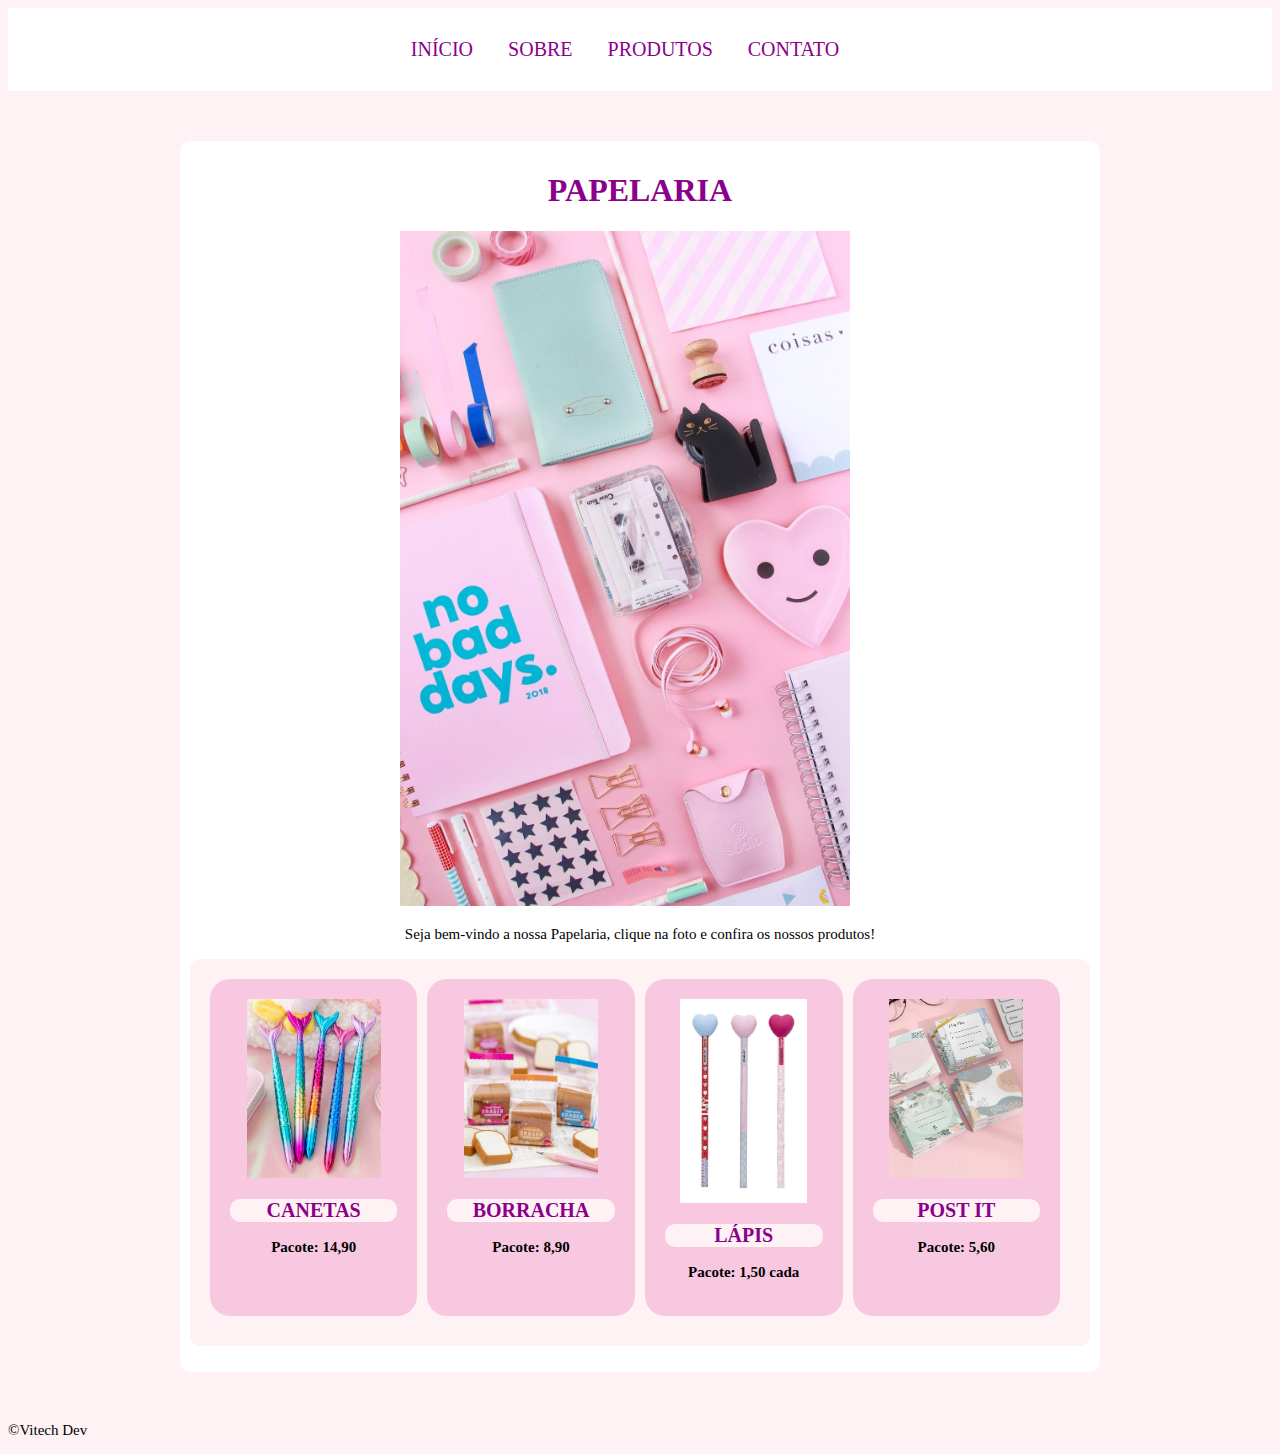
<file: index.html>
<!DOCTYPE html>
<html lang="en">
<head>
    <meta charset="UTF-8">
    <meta http-equiv="X-UA-Compatible" content="IE=edge">
    <meta name="viewport" content="width=, initial-scale=1.0">
    <title>Papelaria</title>
    <link rel="stylesheet" href="style.css">
</head>
<body>
    <header>
        <a href="index.html"> Início </a>
        <a href="sobre.html"> Sobre </a>
        <a href="produtos.html"> Produtos </a>
        <a href="contato.html"> Contato </a>
    </header>

    <main>
        <h1>PAPELARIA</h1>
        <a href="produtos.html"><img src="6 on 6 dezembro _ BLOG DO MATH.jpg" alt=""></a>
        <p>Seja bem-vindo a nossa Papelaria, clique na foto e confira os nossos produtos!</p>

        <h2>
            <div class="container">
                <div class="card">
                    <a href="produtos.html"><img class="foto" src="4 canetas esferográficas sereia aleatória(1).jpg" alt=""></a>
                    <h2 class="titulo"> CANETAS </h2>
                    <p class="produto"> Pacote: 14,90 </p>
                </div>

                <div class="card">
                    <a href="produtos.html"><img class="foto" src="1 pacote de borracha para pão fatiado aleatório(1).jpg" alt=""></a>
                    <h2 class="titulo"> BORRACHA </h2>
                    <p class="produto"> Pacote: 8,90 </p>
                </div>

                <div class="card">
                    <a href="produtos.html"><img class="foto" src="Sempre Vou Te Amar Takemichi.jpg" alt=""></a>
                    <h2 class="titulo"> LÁPIS </h2>
                    <p class="produto"> Pacote: 1,50 cada </p>
                </div>

                <div class="card">
                    <a href="produtos.html"><img class="foto"  src="1pc Random Pattern Sticky Note.jpg" alt=""></a>
                    <h2 class="titulo"> POST IT </h2>
                    <p class="produto"> Pacote: 5,60 </p>
                </div>
            </div>
        </h2>
    </main>

    <footer>
        <p> &copy;Vitech Dev</p>
    </footer>
</body>
</html>
</file>
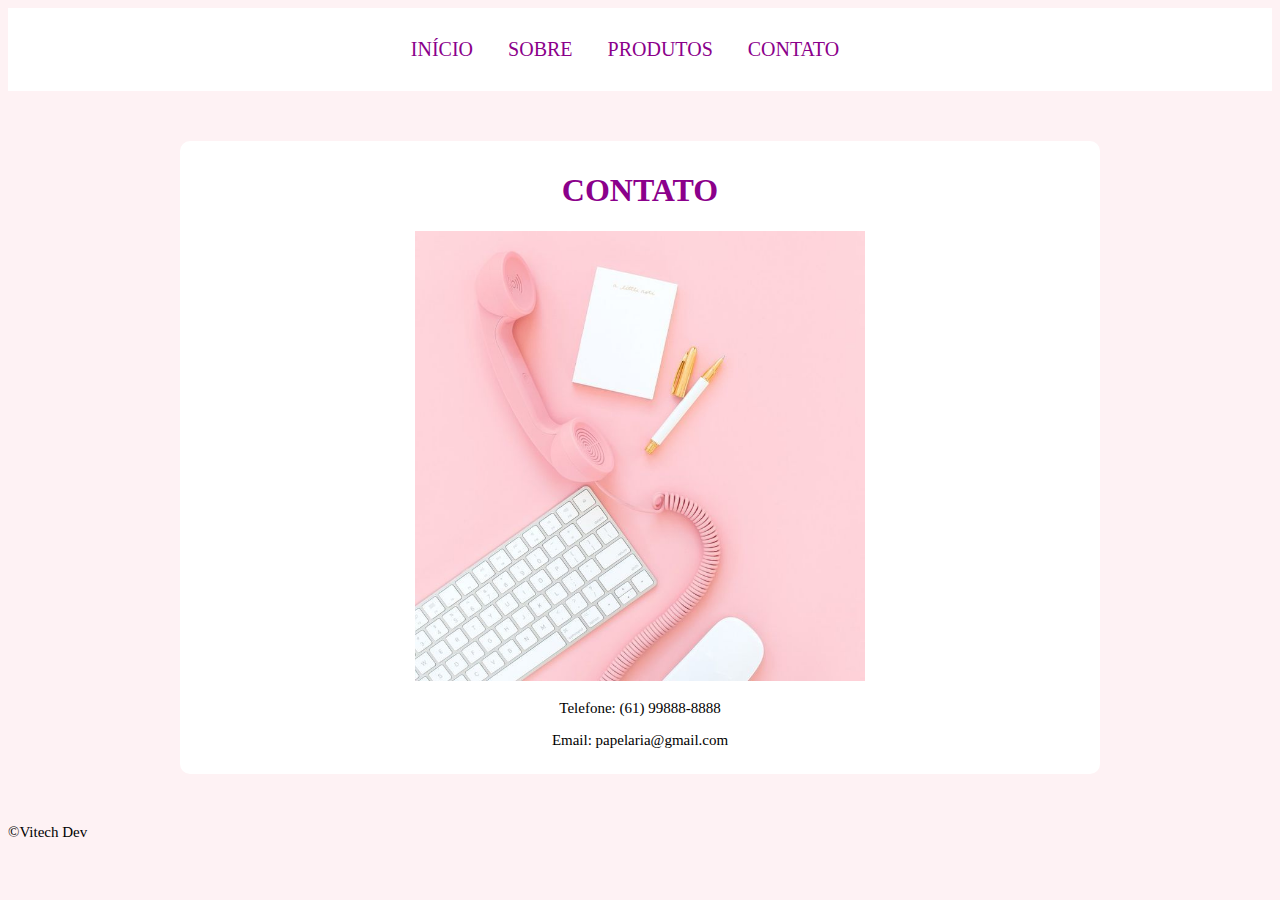
<file: contato.html>
<!DOCTYPE html>
<html lang="en">
<head>
    <meta charset="UTF-8">
    <meta http-equiv="X-UA-Compatible" content="IE=edge">
    <meta name="viewport" content="width=, initial-scale=1.0">
    <title>Papelaria</title>
    <link rel="stylesheet" href="style.css">
</head>
<body>
    <header>
        <a href="index.html"> Início </a>
        <a href="sobre.html"> Sobre </a>
        <a href="produtos.html"> Produtos </a>
        <a href="contato.html"> Contato </a>
    </header>

    <main>
        <h1>CONTATO</h1>
        <img src="How To Get Your Life In Order_ · The Organizer UK.jpg" alt="">
        <p>Telefone: (61) 99888-8888 </p>
        <p>Email: papelaria@gmail.com</p>
    </main>

    <footer>
        <p> &copy;Vitech Dev</p>
    </footer>
</body>
</html>
</file>
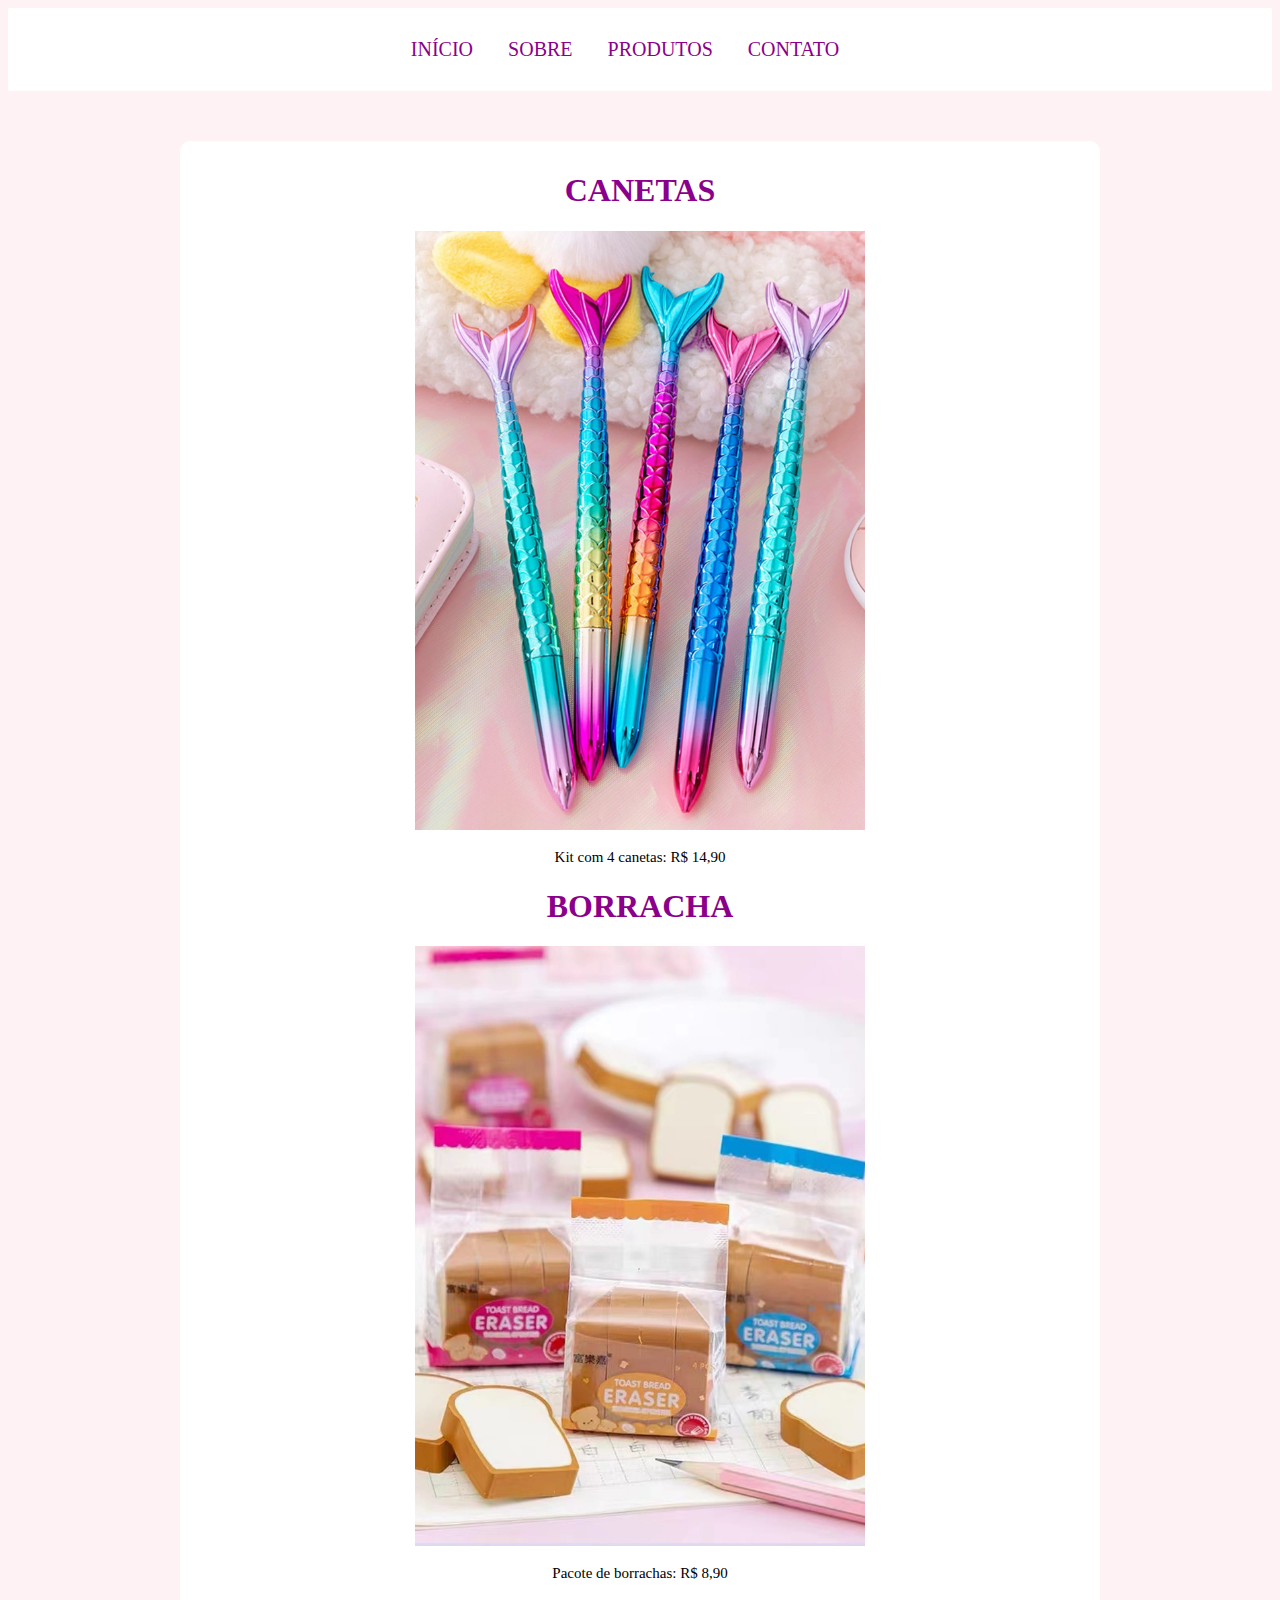
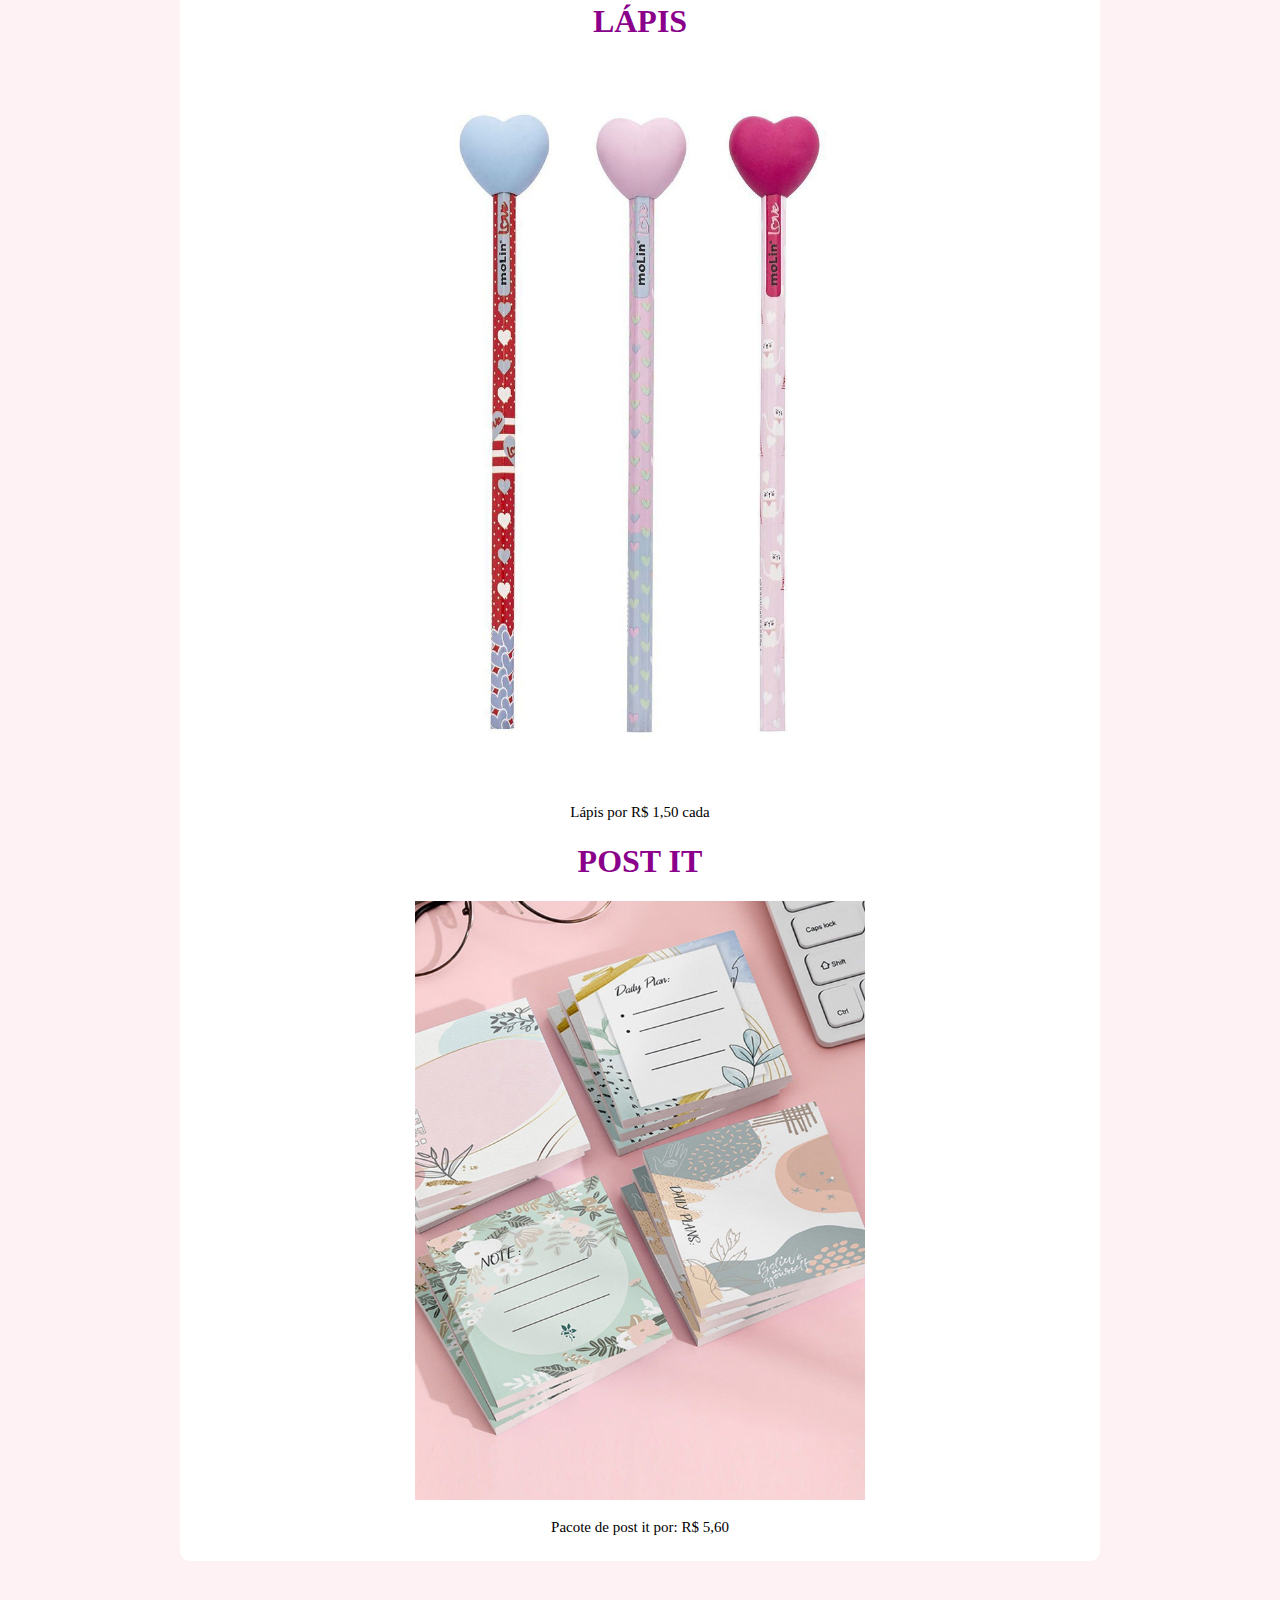
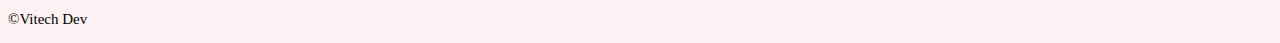
<file: produtos.html>
<!DOCTYPE html>
<html lang="en">
<head>
    <meta charset="UTF-8">
    <meta http-equiv="X-UA-Compatible" content="IE=edge">
    <meta name="viewport" content="width=, initial-scale=1.0">
    <title>Papelaria</title>
    <link rel="stylesheet" href="style.css">
</head>
<body>
    <header>
        <a href="index.html"> Início </a>
        <a href="sobre.html"> Sobre </a>
        <a href="produtos.html"> Produtos </a>
        <a href="contato.html"> Contato </a>
    </header>

    <main>
        <h1>CANETAS</h1>
        <img src="4 canetas esferográficas sereia aleatória(1).jpg" alt="">
        <p> Kit com 4 canetas: R$ 14,90 </p>

        <h1>BORRACHA</h1>
        <img src="1 pacote de borracha para pão fatiado aleatório(1).jpg" alt="">
        <p> Pacote de borrachas: R$ 8,90 </p>

        <h1>LÁPIS</h1>
        <img src="Sempre Vou Te Amar Takemichi.jpg" alt="">
        <p> Lápis por R$ 1,50 cada </p>

        <h1>POST IT</h1>
        <img src="1pc Random Pattern Sticky Note.jpg" alt="">
        <p> Pacote de post it por: R$ 5,60 </p>
    </main>

    <footer>
        <p> &copy;Vitech Dev</p>
    </footer>
</body>
</html>
</file>
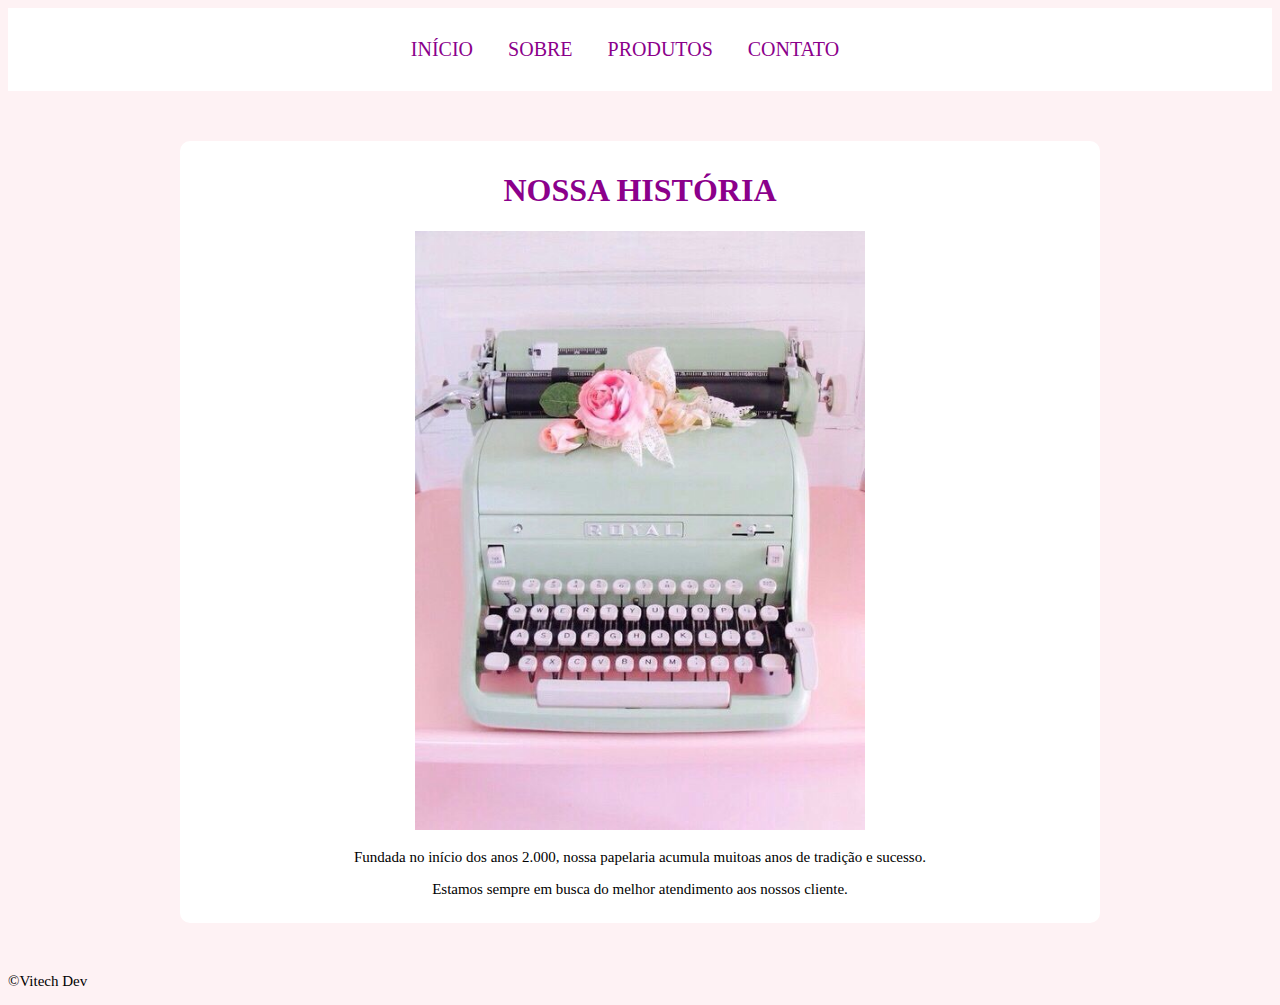
<file: sobre.html>
<!DOCTYPE html>
<html lang="en">
<head>
    <meta charset="UTF-8">
    <meta http-equiv="X-UA-Compatible" content="IE=edge">
    <meta name="viewport" content="width=, initial-scale=1.0">
    <title>Papelaria</title>
    <link rel="stylesheet" href="style.css">
</head>
<body>
    <header>
        <a href="index.html"> Início </a>
        <a href="sobre.html"> Sobre </a>
        <a href="produtos.html"> Produtos </a>
        <a href="contato.html"> Contato </a>
    </header>

    <main>
        <h1>NOSSA HISTÓRIA</h1>
        <img src="maquina.jpg" alt="">
        <p>Fundada no início dos anos 2.000, nossa papelaria acumula muitoas anos de tradição e sucesso.</p>
        <p>Estamos sempre em busca do melhor atendimento aos nossos cliente. </p>
    </main>

    <footer>
        <p> &copy;Vitech Dev</p>
    </footer>
</body>
</html>
</file>
<file: style.css>
body {
    background-color: #FEF2F4;
    font-family: Cambria, 'Times New Roman';
}

header{
    padding: 30px;
    text-align: center;
    background-color:white;
}

a {
    margin-right: 30px;
    font-family: Cambria, 'Times New Roman';
    text-transform: uppercase;
    color: darkmagenta;
    border-radius: 14px;
    text-decoration: none;
    font-size: 20px;
}

a:hover{
    color: cadetblue;
    transition: 0.5s;
}

main{
    background-color: white;
    width: 900px;
    margin: 50px auto;
    text-align: center;
    padding: 10px;
    border-radius: 10px;
}

p{
    font-size: 18px;
    color: black;
    font-size: 15px;
}

h1{
    color: darkmagenta;
    text-align: center;
}

.container{
    display: flex;
    padding: 20px;
}

h2{
    color: darkmagenta;
    text-align: center;
    font-size: 20px;
    background-color: #FEF2F4;
    border-radius: 10px;
}

.card{
    margin-bottom: 10px;
    width: fit-content;
    text-align: center;
    padding: 20px;
    margin-right: 10px;
    background-color: #F7C8E0;
    border-radius: 20px;
}

img{
    width: 50%;
}

.foto{
    width: 80%;
    text-align: center;
    margin-left: 10%;
}
</file>
